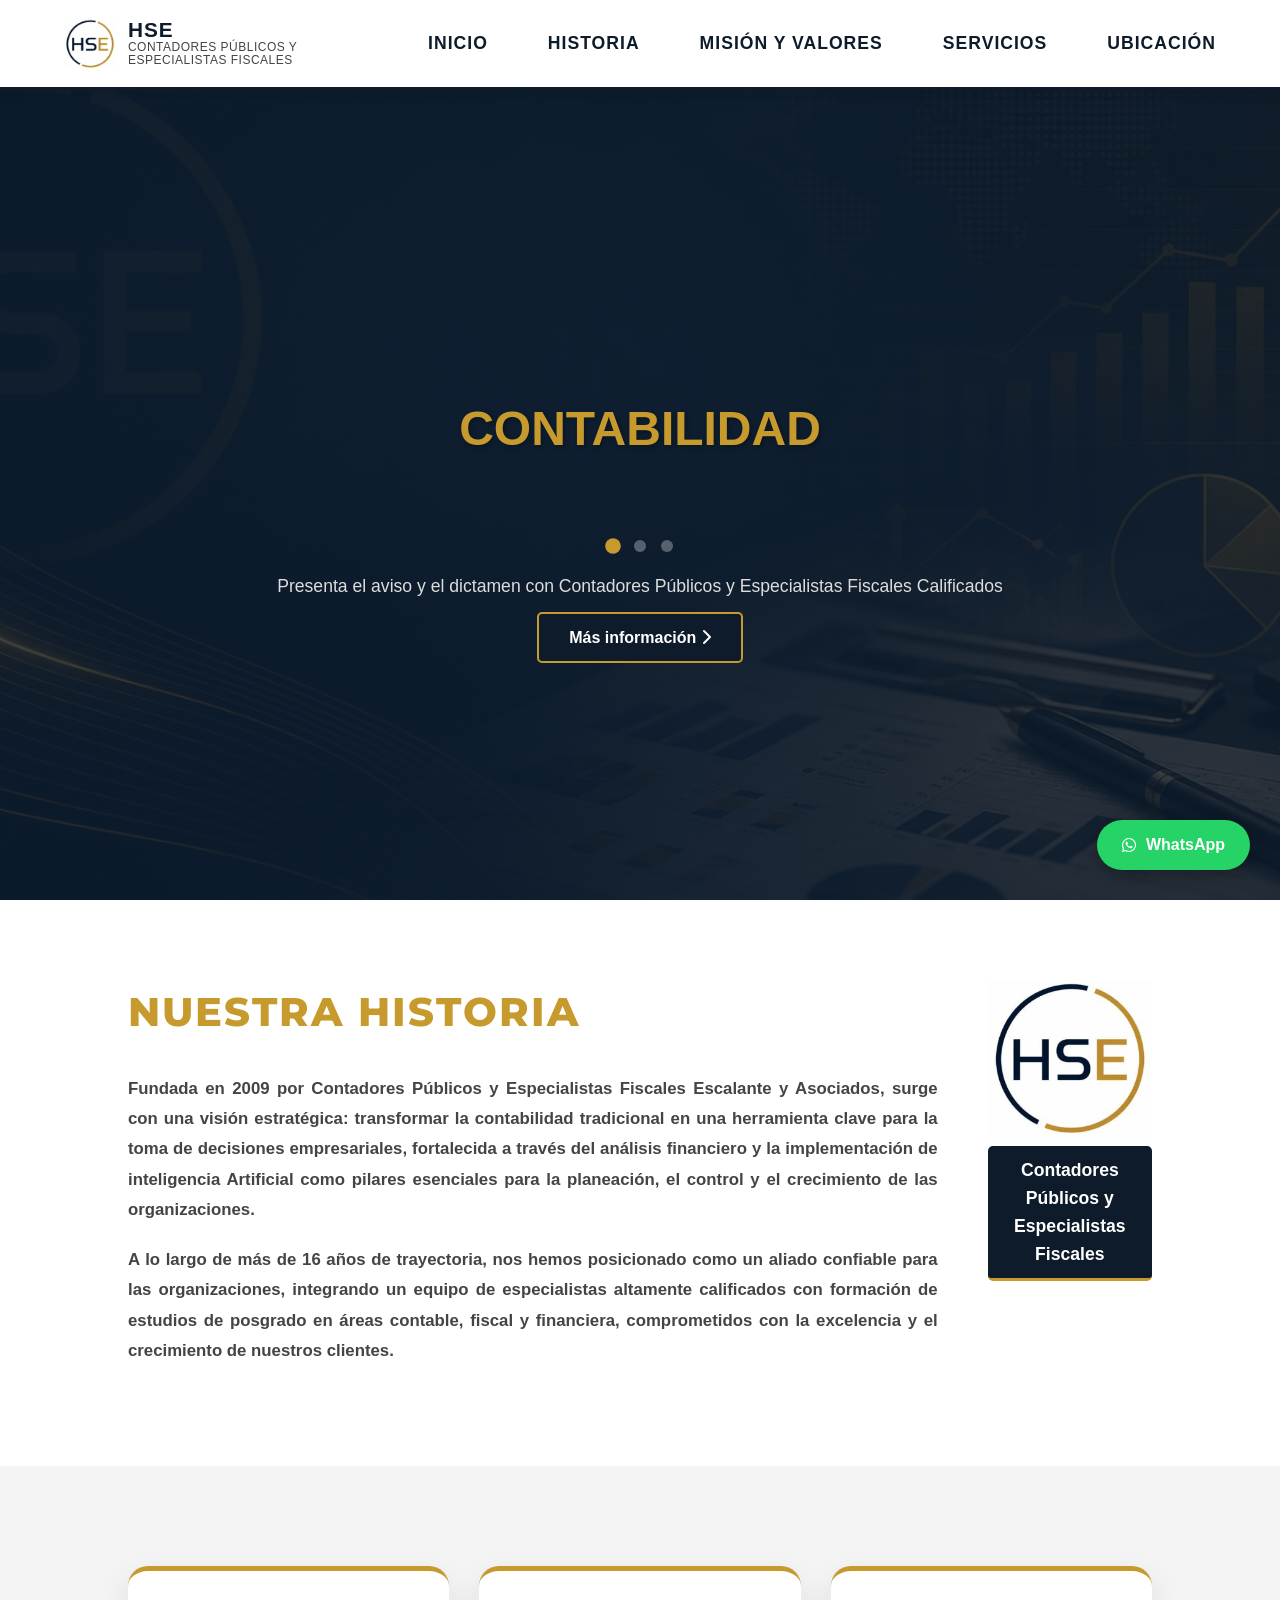
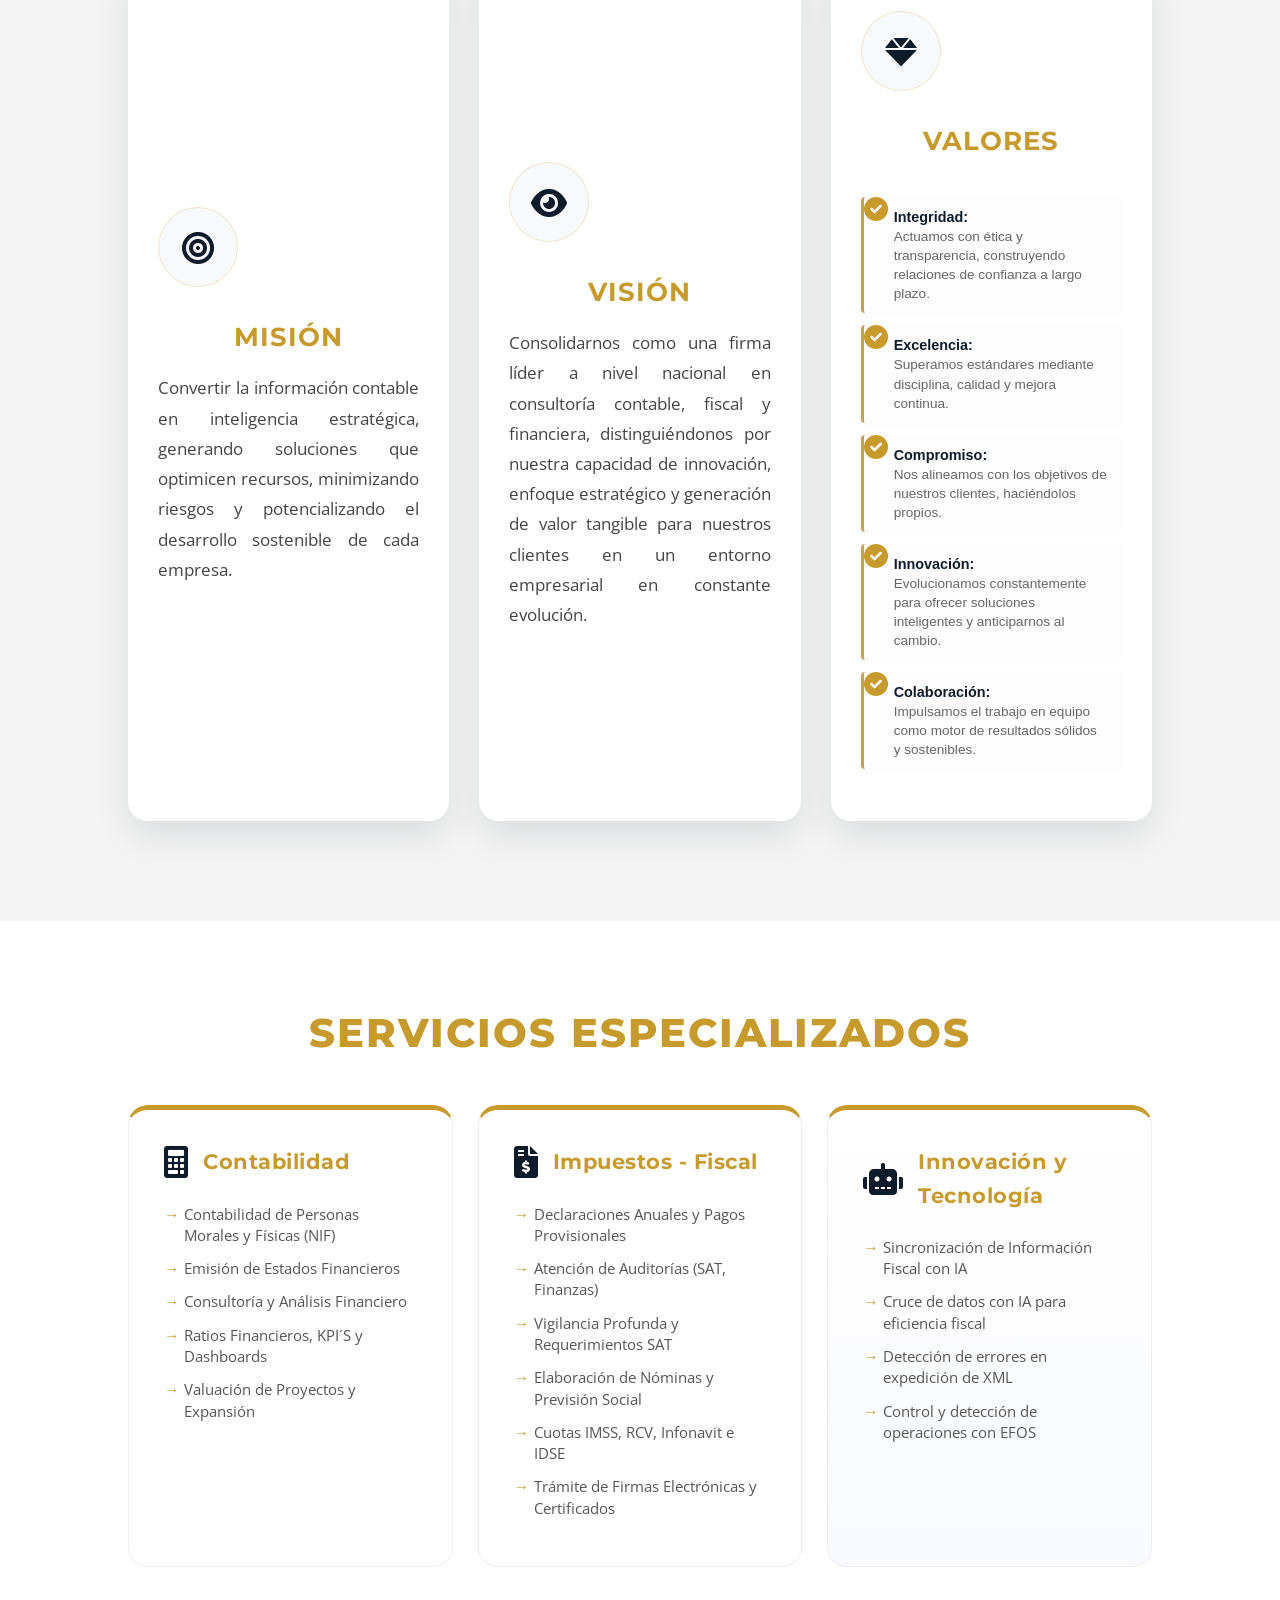
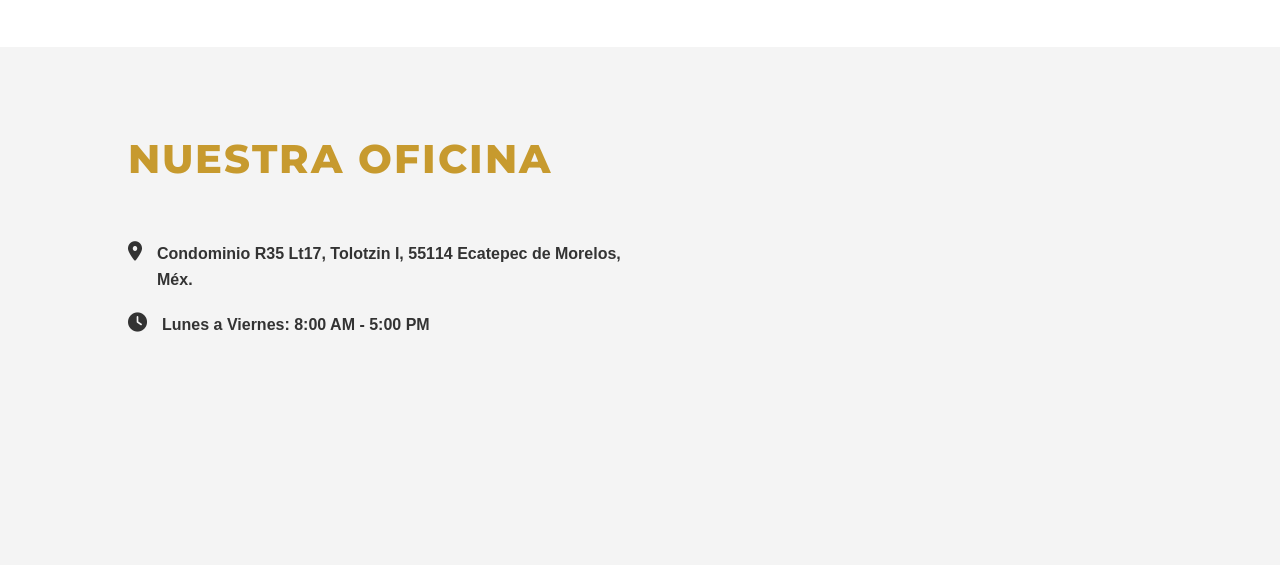
<file: index.html>
<!DOCTYPE html>
<html lang="es">
<head>
    <meta charset="UTF-8">
    <meta name="viewport" content="width=device-width, initial-scale=1.0">
    <title>Despacho Contable | Profesional</title>
    <link rel="stylesheet" href="style.css">
    <link rel="stylesheet" href="https://cdnjs.cloudflare.com/ajax/libs/font-awesome/6.0.0/css/all.min.css">
</head>
<body>

    <nav class="navbar">
        <div class="logo-container">
    <img src="LOGO 2.png" alt="Logo HSE" class="nav-logo">
    <div class="logo-text">
        <span class="main-brand">HSE</span>
        <span class="sub-brand">Contadores Públicos y Especialistas Fiscales</span>
    </div>
</div>
<ul class="nav-links">
    <li><a href="#inicio">Inicio</a></li>
    <li><a href="#historia">Historia</a></li>
    <li><a href="#mision">Misión y Valores</a></li> <li><a href="#servicios">Servicios</a></li>
    <li><a href="#ubicacion">Ubicación</a></li>
</ul>
    </nav>

    <header id="inicio" class="hero">
        <div class="hero-content">
            <div class="rotator-container">
                <h1 class="rotate-text active">CONTABILIDAD</h1>
                <h1 class="rotate-text">IMPUESTOS - FISCAL</h1>
                <h1 class="rotate-text">INNOVACIÓN Y TECNOLOGÍA</h1>
            </div>
            
            <div class="slider-bullets">
                <span class="bullet active" onclick="currentSlide(0)"></span>
                <span class="bullet" onclick="currentSlide(1)"></span>
                <span class="bullet" onclick="currentSlide(2)"></span>
            </div>

            <p class="sub-text">Presenta el aviso y el dictamen con Contadores Públicos y Especialistas Fiscales Calificados</p>
            <a href="javascript:void(0)" id="openModal" class="btn-red">Más información <i class="fas fa-chevron-right"></i></a>
        </div>
    </header>

    <section id="historia" class="section">
        <div class="container container-history">
            <div class="history-text">
                <h2>Nuestra Historia</h2>
                <p><strong>Fundada en 2009 por Contadores Públicos y Especialistas Fiscales Escalante y Asociados, surge con una visión estratégica: transformar la contabilidad tradicional en una herramienta clave para la toma de decisiones empresariales, fortalecida a través del análisis financiero y la implementación de inteligencia Artificial como pilares esenciales para la planeación, el control y el crecimiento de las organizaciones.</p>
                <p>A lo largo de más de 16 años de trayectoria, nos hemos posicionado como un aliado confiable para las organizaciones, integrando un equipo de especialistas altamente calificados con formación de estudios de posgrado en áreas contable, fiscal y financiera, comprometidos con la excelencia y el crecimiento de nuestros clientes.</p>
            </div>
           <div class="history-ceo">
    <img src="LOGO 2.png" alt="Logo HSE" class="ceo-photo">
    <div class="ceo-label">
        <strong>Contadores Públicos y Especialistas Fiscales</strong>
    </div>
</div>
        </div>
    </section>
<section id="mision" class="section bg-light">
    <div class="container">
        <div class="values-grid">
            <div class="value-item">
                <i class="fas fa-bullseye"></i>
                <h3>Misión</h3>
                <p>Convertir la información contable en inteligencia estratégica, generando soluciones que optimicen recursos, minimizando riesgos y potencializando el desarrollo sostenible de cada empresa.</p>
            </div>
            <div class="value-item">
                <i class="fas fa-eye"></i>
                <h3>Visión</h3>
                <p>Consolidarnos como una firma líder a nivel nacional en consultoría contable, fiscal y financiera, distinguiéndonos por nuestra capacidad de innovación, enfoque estratégico y generación de valor tangible para nuestros clientes en un entorno empresarial en constante evolución.</p>
            </div>
          <div class="value-item">
    <i class="fas fa-gem"></i>
    <h3>Valores</h3>
    
    <div class="values-list">
        <div class="val-bullet">
            <strong>Integridad:</strong><span>Actuamos con ética y transparencia, construyendo relaciones de confianza a largo plazo. </span>
        </div>
        <div class="val-bullet">
            <strong>Excelencia:</strong><span>Superamos estándares mediante disciplina, calidad y mejora continua. </span>
        </div>
        <div class="val-bullet">
            <strong>Compromiso:</strong><span>Nos alineamos con los objetivos de nuestros clientes, haciéndolos propios. </span>
        </div>
        <div class="val-bullet">
            <strong>Innovación:</strong><span>Evolucionamos constantemente para ofrecer soluciones inteligentes y anticiparnos al cambio. </span>
        </div>
        <div class="val-bullet">
            <strong>Colaboración:</strong><span>Impulsamos el trabajo en equipo como motor de resultados sólidos y sostenibles. </span>
        </div>
    </div>
</div>
        </div>
    </div>
</section>
 <section id="servicios" class="section">
    <div class="container">
        <h2 class="section-title">Servicios Especializados</h2>
        <div class="services-grid-new">
            
            <div class="service-box-premium">
                <div class="service-header">
                    <i class="fas fa-calculator"></i>
                    <h3>Contabilidad</h3>
                </div>
                <ul class="service-list">
                    <li>Contabilidad de Personas Morales y Físicas (NIF)</li>
                    <li>Emisión de Estados Financieros</li>
                    <li>Consultoría y Análisis Financiero</li>
                    <li>Ratios Financieros, KPI´S y Dashboards</li>
                    <li>Valuación de Proyectos y Expansión</li>
                </ul>
            </div>

            <div class="service-box-premium">
                <div class="service-header">
                    <i class="fas fa-file-invoice-dollar"></i>
                    <h3>Impuestos - Fiscal</h3>
                </div>
                <ul class="service-list">
                    <li>Declaraciones Anuales y Pagos Provisionales</li>
                    <li>Atención de Auditorías (SAT, Finanzas)</li>
                    <li>Vigilancia Profunda y Requerimientos SAT</li>
                    <li>Elaboración de Nóminas y Previsión Social</li>
                    <li>Cuotas IMSS, RCV, Infonavit e IDSE</li>
                    <li>Trámite de Firmas Electrónicas y Certificados</li>
                </ul>
            </div>

            <div class="service-box-premium featured-ia">
                <div class="service-header">
                    <i class="fas fa-robot"></i>
                    <h3>Innovación y Tecnología</h3>
                </div>
                <ul class="service-list">
                    <li>Sincronización de Información Fiscal con IA</li>
                    <li>Cruce de datos con IA para eficiencia fiscal</li>
                    <li>Detección de errores en expedición de XML</li>
                    <li>Control y detección de operaciones con EFOS</li>
                </ul>
            </div>

        </div>
    </div>
</section>

       <section id="ubicacion" class="section bg-light">
        <div class="container-split container">
            <div class="info-contact">
                <h2>Nuestra Oficina</h2>
                <div class="contact-item">
                    <i class="fas fa-map-marker-alt"></i>
                    <p>Condominio R35 Lt17, Tolotzin I, 55114 Ecatepec de Morelos, Méx.</p>
                </div>
                <div class="contact-item">
                    <i class="fas fa-clock"></i>
                    <p>Lunes a Viernes: 8:00 AM - 5:00 PM</p>
                </div>
            </div>
<div class="map-box">
    <iframe 
        src="https://www.google.com/maps/embed?pb=!1m18!1m12!1m3!1d3759.5996375979707!2d-99.02349190000001!3d19.558794799999998!2m3!1f0!2f0!3f0!3m2!1i1024!2i768!4f13.1!3m3!1m2!1s0x85d1f1b682b3921b%3A0x691471df3893a56!2sCarnitas%20Michoacanas%20%E2%80%9CLa%20Tarasca%E2%80%9D!5e0!3m2!1ses-419!2smx!4v1775930704554!5m2!1ses-419!2smx" 
        width="100%" 
        height="350" 
        style="border:0; border-radius:15px;" 
        allowfullscreen="" 
        loading="lazy" 
        referrerpolicy="no-referrer-when-downgrade">
    </iframe>
</div>
</div>
        </div>
    </section>

    <a href="https://wa.me/525580059625?text=Hola,%20vengo%20de%20tu%20sitio%20web%20y%20requiero%20información" class="whatsapp-btn" target="_blank">
        <i class="fab fa-whatsapp"></i> <span>WhatsApp</span>
    </a>

    <div id="servicesModal" class="modal">
        <div class="modal-content">
            <span class="close-btn">×</span>
            <h2 id="modalTitle"></h2>
            <hr>
            <p id="modalDescription"></p>
            <div class="modal-footer">
                <a href="https://wa.me/525580059625" class="btn-red" target="_blank">Consultar ahora</a>
            </div>
        </div>
    </div>

    <script src="script.js"></script>
</body>
</html>
</file>
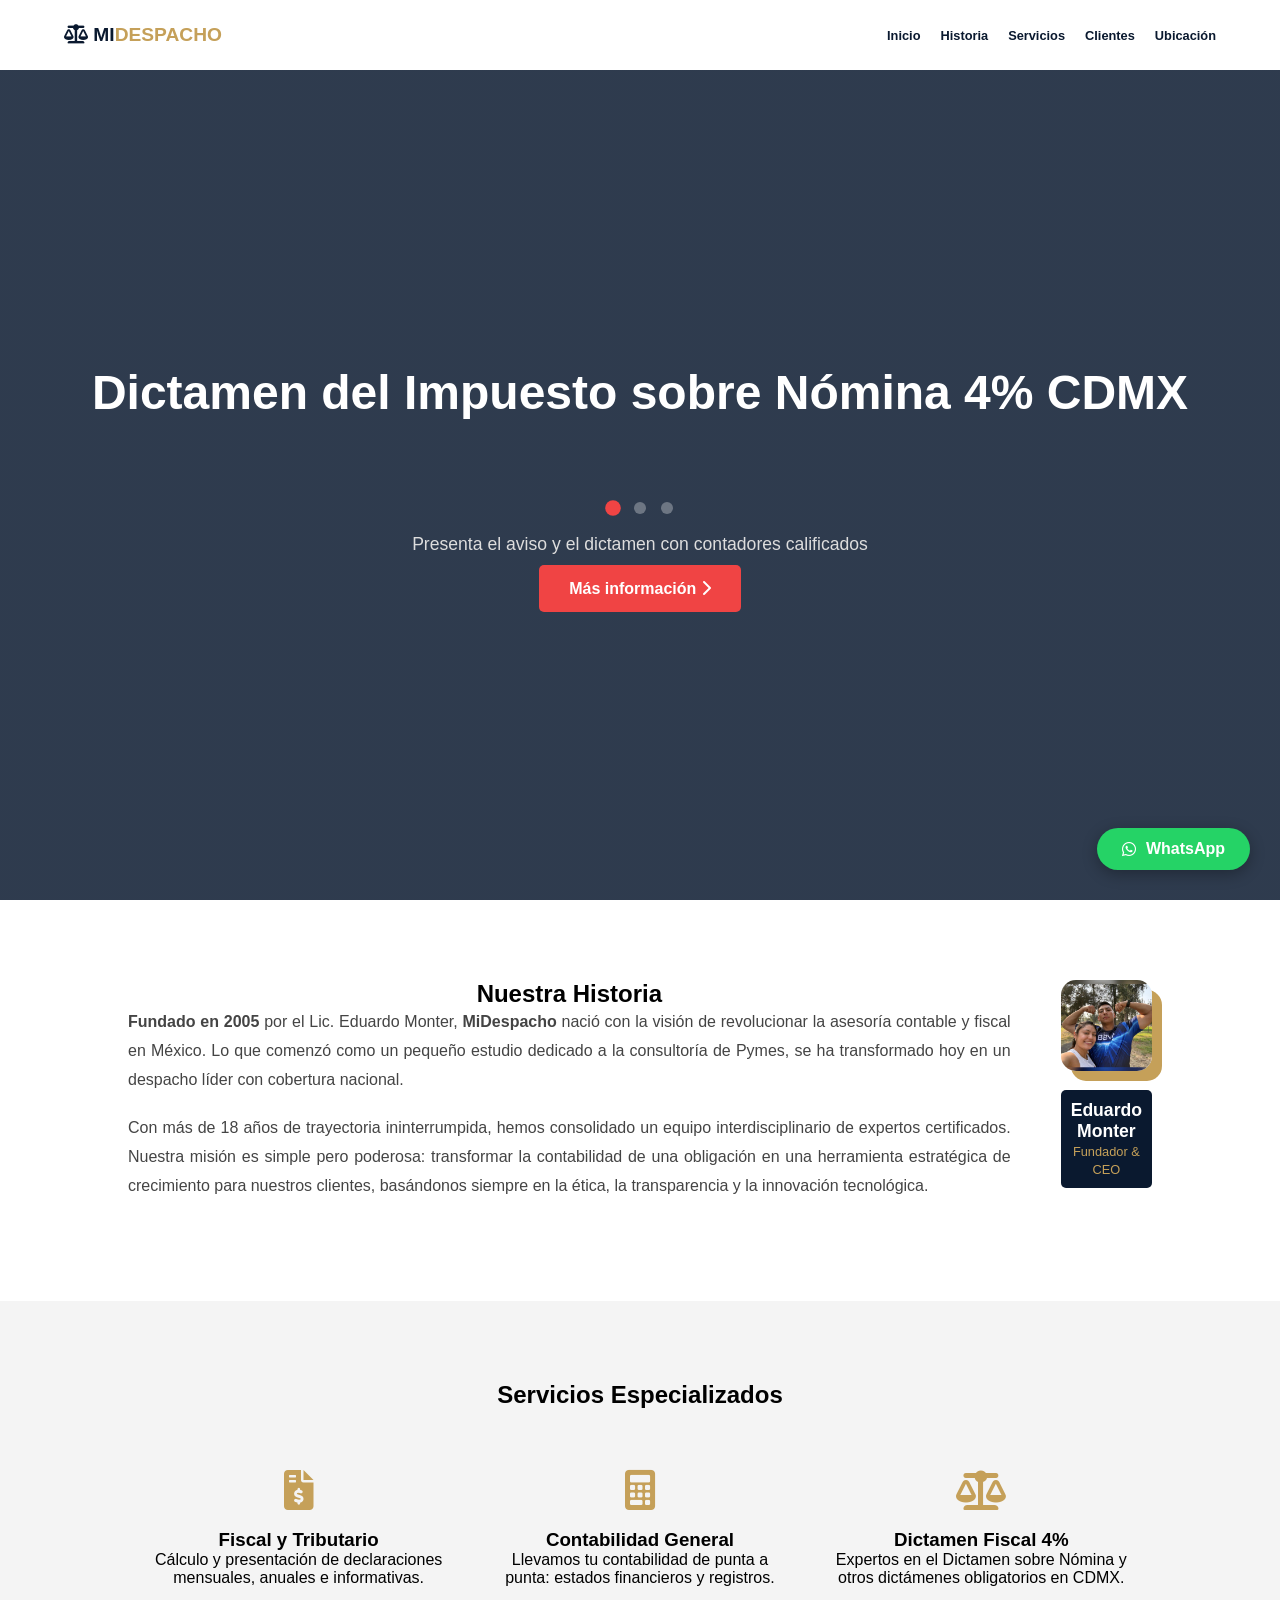
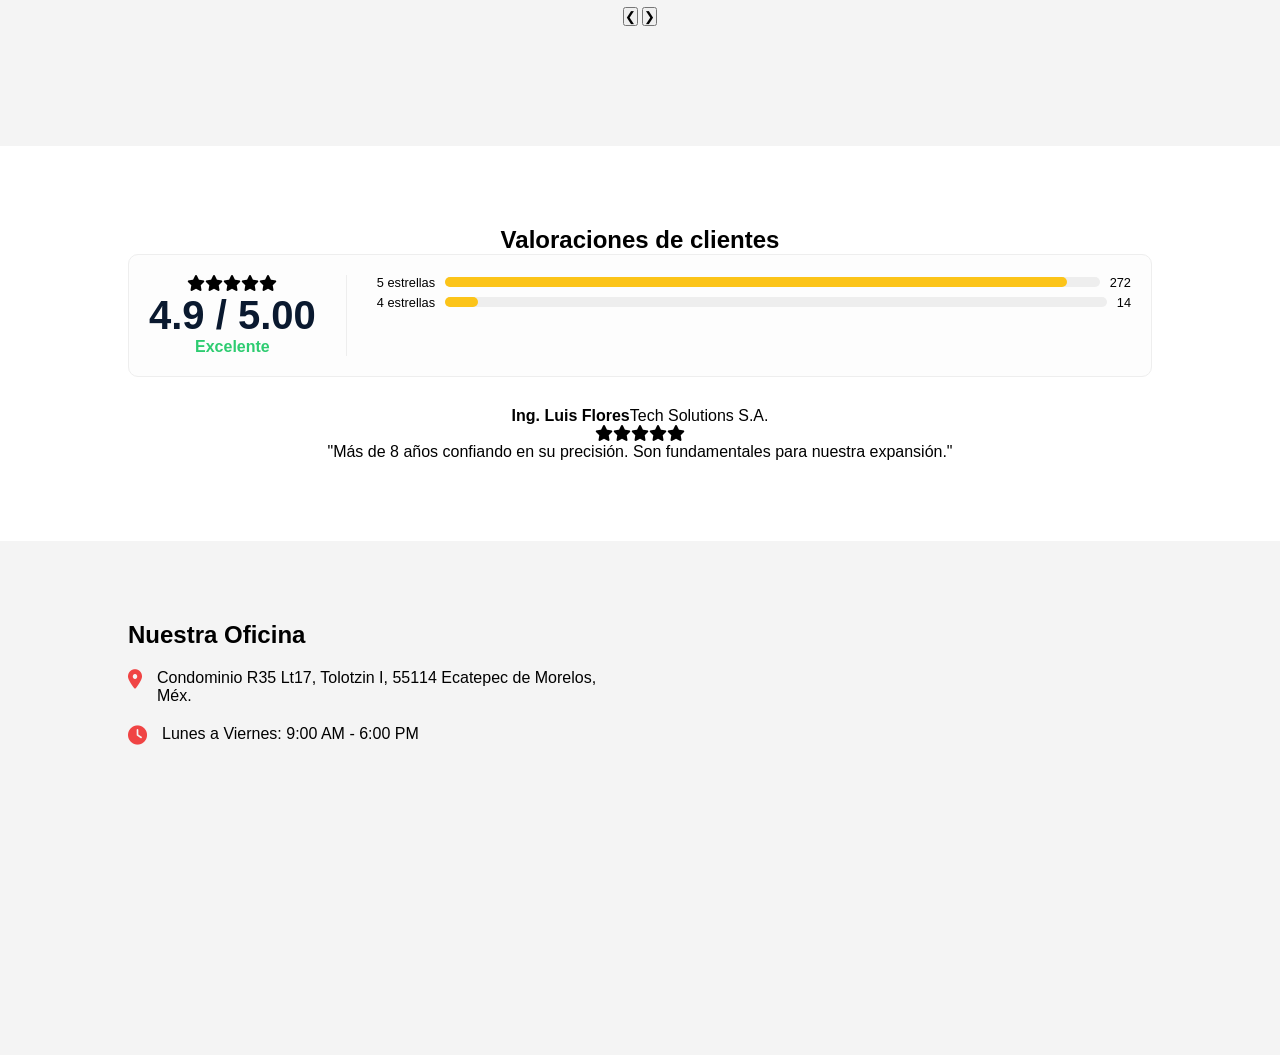
<file: Despacho/index.html>
<!DOCTYPE html>
<html lang="es">
<head>
    <meta charset="UTF-8">
    <meta name="viewport" content="width=device-width, initial-scale=1.0">
    <title>Despacho Contable | Profesional</title>
    <link rel="stylesheet" href="style.css">
    <link rel="stylesheet" href="https://cdnjs.cloudflare.com/ajax/libs/font-awesome/6.0.0/css/all.min.css">
</head>
<body>

    <nav class="navbar">
        <div class="logo">
            <i class="fas fa-balance-scale"></i> MI<span>DESPACHO</span>
        </div>
        <ul class="nav-links">
            <li><a href="#inicio">Inicio</a></li>
            <li><a href="#historia">Historia</a></li>
            <li><a href="#servicios">Servicios</a></li>
            <li><a href="#testimonios">Clientes</a></li>
            <li><a href="#ubicacion">Ubicación</a></li>
        </ul>
    </nav>

    <header id="inicio" class="hero">
        <div class="hero-content">
            <div class="rotator-container">
                <h1 class="rotate-text active">Dictamen del Impuesto sobre Nómina 4% CDMX</h1>
                <h1 class="rotate-text">Contabilidad Integral para Empresas</h1>
                <h1 class="rotate-text">Estrategia Fiscal Especializada</h1>
            </div>
            
            <div class="slider-bullets">
                <span class="bullet active" onclick="currentSlide(0)"></span>
                <span class="bullet" onclick="currentSlide(1)"></span>
                <span class="bullet" onclick="currentSlide(2)"></span>
            </div>

            <p class="sub-text">Presenta el aviso y el dictamen con contadores calificados</p>
            <a href="javascript:void(0)" id="openModal" class="btn-red">Más información <i class="fas fa-chevron-right"></i></a>
        </div>
    </header>

    <section id="historia" class="section">
        <div class="container container-history">
            <div class="history-text">
                <h2>Nuestra Historia</h2>
                <p><strong>Fundado en 2005</strong> por el Lic. Eduardo Monter, <strong>MiDespacho</strong> nació con la visión de revolucionar la asesoría contable y fiscal en México. Lo que comenzó como un pequeño estudio dedicado a la consultoría de Pymes, se ha transformado hoy en un despacho líder con cobertura nacional.</p>
                <p>Con más de 18 años de trayectoria ininterrumpida, hemos consolidado un equipo interdisciplinario de expertos certificados. Nuestra misión es simple pero poderosa: transformar la contabilidad de una obligación en una herramienta estratégica de crecimiento para nuestros clientes, basándonos siempre en la ética, la transparencia y la innovación tecnológica.</p>
            </div>
            <div class="history-ceo">
                <img src="CEO.jpg" alt="CEO Eduardo Monter" class="ceo-photo">
                <div class="ceo-label">
                    <strong>Eduardo Monter</strong>
                    <span>Fundador & CEO</span>
                </div>
            </div>
        </div>
    </section>

    <section id="servicios" class="section bg-light">
        <div class="container">
            <h2>Servicios Especializados</h2>
            <div class="services-carousel-wrapper">
                <div class="services-carousel-track">
                    <div class="service-card">
                        <div class="service-icon"><i class="fas fa-file-invoice-dollar"></i></div>
                        <h3>Fiscal y Tributario</h3>
                        <p>Cálculo y presentación de declaraciones mensuales, anuales e informativas.</p>
                    </div>
                    <div class="service-card">
                        <div class="service-icon"><i class="fas fa-calculator"></i></div>
                        <h3>Contabilidad General</h3>
                        <p>Llevamos tu contabilidad de punta a punta: estados financieros y registros.</p>
                    </div>
                    <div class="service-card">
                        <div class="service-icon"><i class="fas fa-balance-scale"></i></div>
                        <h3>Dictamen Fiscal 4%</h3>
                        <p>Expertos en el Dictamen sobre Nómina y otros dictámenes obligatorios en CDMX.</p>
                    </div>
                    <div class="service-card">
                        <div class="service-icon"><i class="fas fa-users-cog"></i></div>
                        <h3>Gestión de Nóminas</h3>
                        <p>Administración de nóminas, cálculo de ISR y cuotas patronales IMSS.</p>
                    </div>
                    <div class="service-card">
                        <div class="service-icon"><i class="fas fa-user-check"></i></div>
                        <h3>Auditoría Interna</h3>
                        <p>Fortalecimiento de controles internos para prevenir riesgos normativos.</p>
                    </div>
                    <div class="service-card">
                        <div class="service-icon"><i class="fas fa-chart-line"></i></div>
                        <h3>Asesoría Estratégica</h3>
                        <p>Consultoría financiera para la toma de decisiones y planes de expansión.</p>
                    </div>
                </div>
                <button class="carousel-btn prev" onclick="moveCarousel(-1)">❮</button>
                <button class="carousel-btn next" onclick="moveCarousel(1)">❯</button>
            </div>
        </div>
    </section>

    <section id="testimonios" class="section">
        <div class="container">
            <h2>Valoraciones de clientes</h2>
            <div class="rating-summary-card">
                <div class="summary-left">
                    <div class="main-stars"><i class="fas fa-star"></i><i class="fas fa-star"></i><i class="fas fa-star"></i><i class="fas fa-star"></i><i class="fas fa-star"></i></div>
                    <p class="score">4.9 / 5.00</p>
                    <p class="excellent">Excelente</p>
                </div>
                <div class="summary-right">
                    <div class="bar-row"><span class="stars-label">5 estrellas</span> <div class="bar-container"><div class="bar-fill" style="width: 95%;"></div></div> <span class="count">272</span></div>
                    <div class="bar-row"><span class="stars-label">4 estrellas</span> <div class="bar-container"><div class="bar-fill" style="width: 5%;"></div></div> <span class="count">14</span></div>
                </div>
            </div>

            <div class="testimonials-list">
                <div class="testimonial-formal-card">
                    <div class="card-header">
                        <div class="card-info"><strong>Ing. Luis Flores</strong><span>Tech Solutions S.A.</span></div>
                        <div class="card-stars"><i class="fas fa-star"></i><i class="fas fa-star"></i><i class="fas fa-star"></i><i class="fas fa-star"></i><i class="fas fa-star"></i></div>
                    </div>
                    <p class="card-body">"Más de 8 años confiando en su precisión. Son fundamentales para nuestra expansión."</p>
                </div>
            </div>
        </div>
    </section>

    <section id="ubicacion" class="section bg-light">
        <div class="container-split container">
            <div class="info-contact">
                <h2>Nuestra Oficina</h2>
                <div class="contact-item">
                    <i class="fas fa-map-marker-alt"></i>
                    <p>Condominio R35 Lt17, Tolotzin I, 55114 Ecatepec de Morelos, Méx.</p>
                </div>
                <div class="contact-item">
                    <i class="fas fa-clock"></i>
                    <p>Lunes a Viernes: 9:00 AM - 6:00 PM</p>
                </div>
            </div>
<div class="map-box">
    <iframe 
        src="https://www.google.com/maps/embed?pb=!1m18!1m12!1m3!1d3759.5996375979707!2d-99.02349190000001!3d19.558794799999998!2m3!1f0!2f0!3f0!3m2!1i1024!2i768!4f13.1!3m3!1m2!1s0x85d1f1b682b3921b%3A0x691471df3893a56!2sCarnitas%20Michoacanas%20%E2%80%9CLa%20Tarasca%E2%80%9D!5e0!3m2!1ses-419!2smx!4v1775930704554!5m2!1ses-419!2smx" 
        width="100%" 
        height="350" 
        style="border:0; border-radius:15px;" 
        allowfullscreen="" 
        loading="lazy" 
        referrerpolicy="no-referrer-when-downgrade">
    </iframe>
</div>
</div>
        </div>
    </section>

    <a href="https://wa.me/525580059625?text=Hola,%20vengo%20de%20tu%20sitio%20web%20y%20requiero%20información" class="whatsapp-btn" target="_blank">
        <i class="fab fa-whatsapp"></i> <span>WhatsApp</span>
    </a>

    <div id="servicesModal" class="modal">
        <div class="modal-content">
            <span class="close-btn">×</span>
            <h2 id="modalTitle"></h2>
            <hr>
            <p id="modalDescription"></p>
            <div class="modal-footer">
                <a href="https://wa.me/525580059625" class="btn-red" target="_blank">Consultar ahora</a>
            </div>
        </div>
    </div>

    <script src="script.js"></script>
</body>
</html>
</file>
<file: style.css>
@import url('https://fonts.googleapis.com/css2?family=Montserrat:wght@400;700;800&family=Open+Sans:wght@400;600&display=swap');
:root {
    /* El azul noche que me pasaste */
    --navy: #0D1B2A; 
    /* El dorado que me pasaste */
    --gold: #c79a2e; 
    /* Color de acento para contrastar (blanco roto) */
    --white-text: #f0f0f0;
}

* { margin:0; padding:0; box-sizing: border-box; font-family: 'Segoe UI', sans-serif; }
html { scroll-behavior: smooth; }

/* NAVBAR */
/* --- REEMPLAZA SOLO LA SECCIÓN DE NAVBAR EN TU CSS --- */

.navbar {
    position: fixed;
    top: 0;
    width: 100%;
    height: 90px; /* Altura fija para que no varíe */
    background: white;
    display: flex;
    justify-content: space-between; /* Logo a la izquierda, menú a la derecha */
    align-items: center;
    padding: 0 5%;
    z-index: 1000;
    box-shadow: 0 2px 10px rgba(0,0,0,0.1);
}

.logo-container {
    display: flex;
    align-items: center;
    gap: 15px;
}

.nav-logo {
    height: 60px; /* Ajusta el tamaño de tu logo */
    width: auto;
}

.logo-text {
    display: flex;
    flex-direction: column;
    justify-content: center;
}

.main-brand {
    font-weight: 800;
    font-size: 1.5rem;
    color: #0a192f; /* Tu color Navy */
    line-height: 1;
}

.sub-brand {
    font-size: 0.75rem;
    color: #666;
    text-transform: uppercase;
    letter-spacing: 0.5px;
}

.nav-links {
    display: flex;
    list-style: none;
    margin: 0;
    padding: 0;
    align-items: center;
}

.nav-links li {
    margin-left: 25px;
}

.nav-links li a {
    text-decoration: none;
    color: #0a192f;
    font-weight: 700;
    font-size: 0.9rem;
    text-transform: uppercase;
    transition: 0.3s;
    white-space: nowrap; /* Evita que el texto se parta en dos líneas */
}

.nav-links li a:hover {
    color: #c5a059; /* Tu color Dorado */
}

/* Ajuste para que el Hero no se pegue al techo */
.hero {
    /* 1. Dimensiones y Alineación */
    height: 100vh;
    display: flex;
    flex-direction: column;
    align-items: center;
    justify-content: center;
    text-align: center;
    color: white;
    
    /* 2. Espacio para la Navbar (de tu segundo bloque) */
    padding-top: 90px; 
    margin-top: 0;

    /* 3. TU NUEVA IMAGEN (Reemplaza el fondo azul de tus bloques 1 y 3) */
    background: linear-gradient(rgba(13, 27, 42, 0.8), rgba(13, 27, 42, 0.8)), 
                url('fondo\ despacho.jpeg') center/cover no-repeat !important;
    
    /* 4. Efecto de profundidad */
    background-attachment: fixed;
}
/* NUEVA ESTRUCTURA DEL LOGO */
.logo-container {
    display: flex;
    align-items: center;
    gap: 12px;
}

.nav-logo {
    height: 50px; /* Ajusta según el tamaño de tu imagen logo2 */
    width: auto;
}

.logo-text {
    display: flex;
    flex-direction: column;
    line-height: 1.1;
}

.main-brand {
    font-weight: 800;
    font-size: 1.3rem;
    color: var(--navy);
    letter-spacing: 1px;
}

.sub-brand {
    font-weight: 500; /* Subimos un poco el grosor (estaba en 400) */
    color: #444;      /* Un gris un poco más oscuro para mejor lectura */
    text-transform: uppercase;
    letter-spacing: 0.5px; /* Un poco de espacio entre letras para elegancia */
}
.nav-links li a {
    text-decoration: none;
    color: var(--navy);
    margin-left: 35px; /* Más espacio entre opciones */
    font-weight: 700;  /* Más presencia */
    font-size: 1.1rem; /* Tamaño más legible y grande */
    text-transform: uppercase;
    letter-spacing: 1px;
    transition: all 0.3s ease;
    padding-bottom: 5px;
    border-bottom: 2px solid transparent; /* Línea invisible por ahora */
}

/* El efecto "Cool": subrayado suave al pasar el mouse */
.nav-links li a:hover {
    color: var(--gold);
    border-bottom: 2px solid var(--gold);
}
/* HERO - PORTADA */


.rotator-container { 
    position: relative; 
    min-height: 180px; /* Espacio para que el texto no choque */
    width: 100%; 
    display: flex;
    justify-content: center;
    align-items: center;
}

.rotate-text { 
    position: absolute; 
    opacity: 0; 
    transition: opacity 1s ease-in-out;
    font-size: 3rem; 
    width: 100%;
    text-align: center;
    pointer-events: none;
    color: white; /* Forzamos blanco para eliminar lo morado */
}

.rotate-text.active { 
    opacity: 1; 
    position: relative; 
    pointer-events: auto;
}

/* BOTONES Y BULLETS */
.slider-bullets {
    margin: 20px 0;
    display: flex;
    justify-content: center;
    gap: 15px;
}

.bullet {
    width: 12px; height: 12px;
    background-color: rgba(255, 255, 255, 0.3);
    border-radius: 50%;
    cursor: pointer;
    transition: 0.3s;
}

.bullet.active { background-color: var(--red); transform: scale(1.3); }

.sub-text { margin-bottom: 25px; font-size: 1.1rem; color: #ddd; }

.btn-red { 
    background: var(--red); color: white; padding: 15px 30px; 
    text-decoration: none; border-radius: 5px; font-weight: bold; 
    transition: 0.3s;
}

.btn-red:hover { background: #d03333; }

/* WHATSAPP ANIMADO */
.whatsapp-btn {
    position: fixed; bottom: 30px; right: 30px;
    background: #25d366; color: white; padding: 12px 25px;
    border-radius: 50px; text-decoration: none; z-index: 2000;
    display: flex; align-items: center; gap: 10px; font-weight: bold;
    box-shadow: 0 4px 15px rgba(0,0,0,0.3);
    transition: all 0.4s cubic-bezier(0.175, 0.885, 0.32, 1.275);
}

.whatsapp-btn:hover {
    transform: scale(1.3); /* Crece bastante */
    background: #1ebe57;
    box-shadow: 0 10px 25px rgba(0,0,0,0.4);
}

/* UBICACIÓN */
.section { padding: 80px 10%; text-align: center; }
.bg-light { background: #f4f4f4; }
.container-split { display: grid; grid-template-columns: 1fr 1fr; gap: 30px; text-align: left; }
.info-contact { display: flex; flex-direction: column; gap: 20px; }
.contact-item { display: flex; gap: 15px; }
.contact-item i { color: var(--red); font-size: 1.2rem; }
/* Estilos del Modal */
.modal {
    display: none; 
    position: fixed; 
    z-index: 3000; 
    left: 0; top: 0;
    width: 100%; height: 100%;
    background-color: rgba(0,0,0,0.7); /* Fondo oscuro */
    backdrop-filter: blur(5px); /* Efecto de desenfoque */
}

.modal-content {
    background-color: white;
    margin: 10% auto;
    padding: 30px;
    border-radius: 15px;
    width: 50%;
    max-width: 600px;
    position: relative;
    text-align: left;
    color: var(--navy);
    animation: slideIn 0.4s ease;
}

@keyframes slideIn {
    from { transform: translateY(-50px); opacity: 0; }
    to { transform: translateY(0); opacity: 1; }
}

.close-btn {
    position: absolute;
    right: 20px; top: 15px;
    font-size: 28px;
    cursor: pointer;
    color: #aaa;
}

.modal-footer { margin-top: 25px; text-align: right; }

.history-text p {
    text-align: justify; /* Texto de la historia justificado */
    line-height: 1.8;
    margin-bottom: 20px;
    color: #444;
}

.container-history {
    display: flex;
    align-items: flex-start;
    gap: 50px;
}

.history-ceo {
    flex: 1;
    text-align: center;
    /* Eliminamos cualquier fondo, borde o sombra que cause el efecto 3D */
    background: none !important;
    border: none !important;
    box-shadow: none !important;
}

.ceo-photo {
    /* Ajustamos el tamaño para que se vea profesional */
    width: 100%;
    max-width: 280px; 
    height: auto;
    /* Nos aseguramos de que la imagen no tenga filtros */
    filter: none !important;
}

.ceo-label {
    background: var(--navy);
    color: white;
    padding: 10px;
    border-radius: 5px;
    display: inline-block;
}

.ceo-label strong { display: block; font-size: 1.1rem; }
.ceo-label span { font-size: 0.8rem; color: var(--gold); }

/* --- CARRUSEL DE SERVICIOS --- */
.services-carousel-wrapper {
    position: relative;
    overflow: hidden;
    margin: 40px 0;
}

.services-carousel-track {
    display: flex;
    transition: transform 0.5s ease;
}

.service-card {
    min-width: 33.33%; /* 3 tarjetas por vista */
    padding: 20px;
    box-sizing: border-box;
}

.service-icon { font-size: 2.5rem; color: var(--gold); margin-bottom: 15px; }

/* --- TESTIMONIOS ESTILO TRUSTED --- */
.rating-summary-card {
    background: #fdfdfd;
    border: 1px solid #eee;
    padding: 20px;
    display: flex;
    gap: 30px;
    margin-bottom: 30px;
    border-radius: 10px;
}
.summary-left { text-align: center; border-right: 1px solid #eee; padding-right: 30px; }
.score { font-size: 2.5rem; font-weight: bold; color: var(--navy); }
.excellent { color: #2ecc71; font-weight: bold; }
.summary-right { flex: 1; }
.bar-container { background: #eee; height: 10px; border-radius: 5px; flex: 1; margin: 0 10px; }
.bar-fill { background: #fcc419; height: 100%; border-radius: 5px; }
.bar-row { display: flex; align-items: center; margin-bottom: 5px; font-size: 0.8rem; }
/* DISEÑO DE MISIÓN, VISIÓN Y VALORES */
/* EL CONTENEDOR DE LAS 3 TARJETAS */
.values-grid {
    display: flex;
    justify-content: center;
    gap: 30px;
    padding: 20px 0;
    align-items: stretch; /* Obliga a que todas midan lo mismo de alto */
}

/* LA TARJETA BLANCA (Lo que se perdió en tu imagen) */
.value-item {
    background-color: #ffffff !important;
    flex: 1;
    padding: 40px 30px;
    border-radius: 15px;
    box-shadow: 0 10px 30px rgba(0,0,0,0.1);
    border-top: 5px solid #c5a059;
    text-align: center;
    display: flex;
    flex-direction: column;
    
    /* ESTA LÍNEA ES LA MAGIA */
    justify-content: center; 
}

/* ICONOS Y TÍTULOS */
.value-item i {
    font-size: 2.5rem;
    color: #0a192f;
    margin-bottom: 20px;
}

.value-item h3 {
    color: #0a192f;
    margin-bottom: 20px;
    font-size: 1.4rem;
}

/* TEXTO DE MISIÓN Y VISIÓN */
.value-item p {
    color: #444;
    line-height: 1.6;
    margin: 0;
}

/* LA LISTA DE VALORES (Dentro de la tarjeta blanca) */
.values-list {
    text-align: left;
    margin-top: 10px;
}

.val-bullet {
    background: #fdfdfd; /* Un gris casi blanco para diferenciar */
    border-left: 3px solid #c5a059;
    padding: 10px 15px;
    margin-bottom: 10px;
    border-radius: 4px;
    box-shadow: 0 2px 5px rgba(0,0,0,0.02);
}

.val-bullet strong {
    color: #0a192f;
    display: block;
    font-size: 0.9rem;
}

.val-bullet span {
    font-size: 0.85rem;
    color: #666;
}

/* Ajuste para celulares: se ponen una debajo de otra */
@media (max-width: 768px) {
    .values-grid {
        grid-template-columns: 1fr;
    }
}
/* Estilo para la lista de valores dentro de la tarjeta */
.values-list {
    text-align: left; /* Alineamos a la izquierda para que sea fácil de leer */
    margin-top: 15px;
}

.val-bullet {
    font-size: 0.85rem;
    color: #555;
    margin-bottom: 12px;
    padding-left: 20px;
    position: relative;
    line-height: 1.4;
}

/* El "punto" dorado personalizado */
.val-bullet::before {
    content: "•";
    color: var(--gold);
    font-weight: bold;
    font-size: 1.5rem;
    position: absolute;
    left: 0;
    top: -4px;
}

.val-bullet strong {
    color: var(--navy);
    display: block; /* El título del valor arriba, la descripción abajo */
    font-size: 0.9rem;
}
/* DISEÑO DE SERVICIOS PREMIUM */
.services-grid-new {
    display: grid;
    grid-template-columns: repeat(3, 1fr);
    gap: 25px;
    margin-top: 40px;
}

.service-box-premium {
    background: #ffffff;
    border: 1px solid #eee;
    padding: 35px;
    border-radius: 20px;
    transition: all 0.4s ease;
    text-align: left;
    position: relative;
    overflow: hidden;
}

/* Efecto al pasar el mouse: se ilumina el borde dorado */
.service-box-premium:hover {
    transform: translateY(-10px);
    box-shadow: 0 15px 35px rgba(10, 25, 47, 0.1);
    border-color: var(--gold);
}

.service-header {
    display: flex;
    align-items: center;
    gap: 15px;
    margin-bottom: 25px;
}

.service-header i {
    font-size: 2rem;
    color: var(--navy);
}

.service-header h3 {
    font-size: 1.3rem;
    color: var(--navy);
    margin: 0;
}

.service-list {
    list-style: none;
    padding: 0;
}

.service-list li {
    font-size: 0.9rem;
    color: #555;
    margin-bottom: 12px;
    padding-left: 20px;
    position: relative;
    line-height: 1.4;
}

/* Bullets dorados elegantes */
.service-list li::before {
    content: "→";
    position: absolute;
    left: 0;
    color: var(--gold);
    font-weight: bold;
}

/* Resaltado especial para la tarjeta de IA */
.featured-ia {

    background: linear-gradient(to bottom, #ffffff, #f9faff);
}

.featured-ia .service-header i {
    color: #0a192f; 
}

/* Adaptación a celulares */
@media (max-width: 992px) {
    .services-grid-new { grid-template-columns: 1fr; }
}
/* Estilos para la lista dentro del Modal */
#modalDescription ul {
    text-align: left; /* Alinea el texto a la izquierda */
    padding-left: 20px;
    margin-top: 15px;
    list-style-type: disc; /* Asegura que se vean los puntos redondos */
}

#modalDescription li {
    margin-bottom: 10px; /* Separa un poco cada punto */
    font-size: 0.95rem;
    color: #333;
    line-height: 1.4;
}
/* Color de la Navbar y enlaces */
.navbar {
    background: white; /* La mantenemos blanca para que el logo luzca */
    border-bottom: 3px solid var(--navy);
}

.nav-links li a {
    color: var(--navy) !important;
}

.nav-links li a:hover {
    color: var(--gold) !important;
}

/* El fondo principal del Hero (Inicio) */


/* El texto dorado en el Hero */
.rotate-text {
    color: white; /* El texto principal blanco */
}

/* Si quieres que alguna palabra resalte en dorado */
.rotate-text span {
    color: var(--gold);
}

/* Los Bullets del slider */
.bullet.active {
    background: var(--gold) !important;
}

/* Las tarjetas de Servicios y Valores */
.value-item, .service-box-premium {
    border-top: 5px solid var(--gold) !important;
}

/* Iconos de los servicios */
.service-header i, .value-item i {
    color: var(--navy) !important;
}

/* Botón de "Más información" */
.btn-red {
    background: var(--navy) !important; /* Cambiamos el rojo por el azul noche */
    color: white !important;
    border: 1px solid var(--gold); /* Un toque dorado en el borde */
}

.btn-red:hover {
    background: var(--gold) !important;
    color: var(--navy) !important;
}
.modal-content {
    border-left: 8px solid var(--gold); /* Detalle elegante al lateral */
}

#modalTitle {
    color: var(--navy);
}

#modalDescription li::marker {
    color: var(--gold); /* Los puntos de la lista en dorado */
}
.value-item i {
    background: #f8f9fa; /* Un gris muy suave de fondo */
    color: #c79a2e;      /* Tu nuevo dorado */
    width: 80px;
    height: 80px;
    line-height: 80px;
    border-radius: 50%;
    font-size: 2rem;
    margin-bottom: 20px;
    display: inline-block;
    transition: 0.3s;
    border: 1px solid #c79a2e33; /* Borde dorado con transparencia */
}

.value-item:hover i {
    background: #c79a2e;
    color: #0D1B2A; /* Invierte colores al pasar el mouse */
    transform: rotateY(360deg);
}
.value-item {
    background: white;
    padding: 40px 30px;
    border-radius: 20px;
    border-top: 6px solid #c79a2e; /* Tu dorado */
    box-shadow: 0 15px 35px rgba(13, 27, 42, 0.1); /* Sombra basada en tu azul */
    transition: all 0.4s ease;
}

.value-item:hover {
    transform: translateY(-10px);
    box-shadow: 0 20px 40px rgba(13, 27, 42, 0.2);
}
.value-item h3 {
    color: #0D1B2A; /* Tu azul noche */
    font-size: 1.6rem;
    margin-bottom: 15px;
    text-transform: uppercase;
    letter-spacing: 1px;
}

.value-item p {
    color: #444;
    line-height: 1.8;
    font-size: 1rem;
}
.values-list {
    text-align: left;
    margin-top: 20px;
}

.val-bullet {
    position: relative;
    padding-left: 30px;
    margin-bottom: 12px;
    font-weight: 500;
}

.val-bullet::before {
    content: '\f058'; /* Icono de check de FontAwesome */
    font-family: 'Font Awesome 6 Free';
    font-weight: 900;
    position: absolute;
    left: 0;
    color: #c79a2e;
}
h2, .section-title {
    color: #c79a2e !important;
    text-transform: uppercase;
    letter-spacing: 2px;
    font-weight: 800;
}
.service-header h3, .value-item h3 {
    color: #c79a2e !important;
    font-weight: 700;
}
.rotate-text {
    color: #c79a2e !important;
    text-shadow: 2px 2px 4px rgba(0,0,0,0.3); /* Sombra para que resalte más */
}
.btn-red {
    background-color: #0D1B2A !important;
    color: white !important;
    border: 2px solid #c79a2e !important;
    transition: 0.3s;
}

.btn-red:hover {
    background-color: #c79a2e !important;
    color: #0D1B2A !important;
}
/* Estilo General */
body {
    font-family: 'Open Sans', sans-serif;
    color: #333;
    line-height: 1.6;
}

/* Títulos Principales (Nuestra Historia, Servicios, etc.) */
h2, .section-title {
    font-family: 'Montserrat', sans-serif;
    font-weight: 800; /* Extra negrita para autoridad */
    font-size: 2.5rem;
    color: #c79a2e;
    text-transform: uppercase;
    letter-spacing: 2px;
    margin-bottom: 30px;
}

/* Títulos de las Tarjetas (Contabilidad, Misión, etc.) */
h3, .card-title {
    font-family: 'Montserrat', sans-serif;
    font-weight: 700;
    font-size: 1.4rem;
    color: #0D1B2A;
    margin-bottom: 15px;
}

/* Textos de párrafos (Historia, Misión, Visión) */
.history-text, .value-item p {
    font-family: 'Open Sans', sans-serif;
    font-weight: 400;
    font-size: 1.05rem;
    text-align: justify; /* Esto hace que los bloques de texto se vean más limpios */
    color: #444;
}

/* Los Bullets de los servicios */
.service-list li {
    font-family: 'Open Sans', sans-serif;
    font-weight: 400;
    font-size: 0.95rem;
}

h3 {
    letter-spacing: 0.5px;
    margin-top: 10px;
}
.ceo-label {
    background-color: #0D1B2A; /* Tu azul noche */
    color: white;
    font-family: 'Montserrat', sans-serif;
    font-size: 0.85rem;
    padding: 10px;
    border-radius: 5px;
    border-bottom: 3px solid #c79a2e; /* El toque dorado abajo */
}
</file>
<file: Despacho/style.css>
:root {
    --navy: #0a192f;
    --gold: #c5a059;
    --red: #f04444;
}

* { margin:0; padding:0; box-sizing: border-box; font-family: 'Segoe UI', sans-serif; }
html { scroll-behavior: smooth; }

/* NAVBAR */
.navbar {
    position: fixed; top: 0; width: 100%; height: 70px;
    background: white; display: flex; justify-content: space-between;
    align-items: center; padding: 0 5%; z-index: 1000;
}
.logo { font-weight: bold; color: var(--navy); font-size: 1.2rem; }
.logo span { color: var(--gold); }
.nav-links { display: flex; list-style: none; }
.nav-links li a { text-decoration: none; color: var(--navy); margin-left: 20px; font-weight: 600; font-size: 0.8rem; }

/* HERO - PORTADA */
.hero {
    height: 100vh; 
    background: linear-gradient(rgba(10,25,47,0.85), rgba(10,25,47,0.85)), url('https://images.unsplash.com/photo-1454165833767-027508492008?q=80') center/cover;
    display: flex; align-items: center; justify-content: center; text-align: center; color: white;
}

.rotator-container { 
    position: relative; 
    min-height: 180px; /* Espacio para que el texto no choque */
    width: 100%; 
    display: flex;
    justify-content: center;
    align-items: center;
}

.rotate-text { 
    position: absolute; 
    opacity: 0; 
    transition: opacity 1s ease-in-out;
    font-size: 3rem; 
    width: 100%;
    text-align: center;
    pointer-events: none;
    color: white; /* Forzamos blanco para eliminar lo morado */
}

.rotate-text.active { 
    opacity: 1; 
    position: relative; 
    pointer-events: auto;
}

/* BOTONES Y BULLETS */
.slider-bullets {
    margin: 20px 0;
    display: flex;
    justify-content: center;
    gap: 15px;
}

.bullet {
    width: 12px; height: 12px;
    background-color: rgba(255, 255, 255, 0.3);
    border-radius: 50%;
    cursor: pointer;
    transition: 0.3s;
}

.bullet.active { background-color: var(--red); transform: scale(1.3); }

.sub-text { margin-bottom: 25px; font-size: 1.1rem; color: #ddd; }

.btn-red { 
    background: var(--red); color: white; padding: 15px 30px; 
    text-decoration: none; border-radius: 5px; font-weight: bold; 
    transition: 0.3s;
}

.btn-red:hover { background: #d03333; }

/* WHATSAPP ANIMADO */
.whatsapp-btn {
    position: fixed; bottom: 30px; right: 30px;
    background: #25d366; color: white; padding: 12px 25px;
    border-radius: 50px; text-decoration: none; z-index: 2000;
    display: flex; align-items: center; gap: 10px; font-weight: bold;
    box-shadow: 0 4px 15px rgba(0,0,0,0.3);
    transition: all 0.4s cubic-bezier(0.175, 0.885, 0.32, 1.275);
}

.whatsapp-btn:hover {
    transform: scale(1.3); /* Crece bastante */
    background: #1ebe57;
    box-shadow: 0 10px 25px rgba(0,0,0,0.4);
}

/* UBICACIÓN */
.section { padding: 80px 10%; text-align: center; }
.bg-light { background: #f4f4f4; }
.container-split { display: grid; grid-template-columns: 1fr 1fr; gap: 30px; text-align: left; }
.info-contact { display: flex; flex-direction: column; gap: 20px; }
.contact-item { display: flex; gap: 15px; }
.contact-item i { color: var(--red); font-size: 1.2rem; }
/* Estilos del Modal */
.modal {
    display: none; 
    position: fixed; 
    z-index: 3000; 
    left: 0; top: 0;
    width: 100%; height: 100%;
    background-color: rgba(0,0,0,0.7); /* Fondo oscuro */
    backdrop-filter: blur(5px); /* Efecto de desenfoque */
}

.modal-content {
    background-color: white;
    margin: 10% auto;
    padding: 30px;
    border-radius: 15px;
    width: 50%;
    max-width: 600px;
    position: relative;
    text-align: left;
    color: var(--navy);
    animation: slideIn 0.4s ease;
}

@keyframes slideIn {
    from { transform: translateY(-50px); opacity: 0; }
    to { transform: translateY(0); opacity: 1; }
}

.close-btn {
    position: absolute;
    right: 20px; top: 15px;
    font-size: 28px;
    cursor: pointer;
    color: #aaa;
}

.modal-footer { margin-top: 25px; text-align: right; }

.history-text p {
    text-align: justify; /* Texto de la historia justificado */
    line-height: 1.8;
    margin-bottom: 20px;
    color: #444;
}

.container-history {
    display: flex;
    align-items: flex-start;
    gap: 50px;
}

.history-ceo {
    flex: 1;
    text-align: center;
}

.ceo-photo {
    width: 100%;
    max-width: 300px;
    border-radius: 15px;
    box-shadow: 10px 10px 0px var(--gold); /* Un detalle elegante */
    margin-bottom: 15px;
}

.ceo-label {
    background: var(--navy);
    color: white;
    padding: 10px;
    border-radius: 5px;
    display: inline-block;
}

.ceo-label strong { display: block; font-size: 1.1rem; }
.ceo-label span { font-size: 0.8rem; color: var(--gold); }

/* --- CARRUSEL DE SERVICIOS --- */
.services-carousel-wrapper {
    position: relative;
    overflow: hidden;
    margin: 40px 0;
}

.services-carousel-track {
    display: flex;
    transition: transform 0.5s ease;
}

.service-card {
    min-width: 33.33%; /* 3 tarjetas por vista */
    padding: 20px;
    box-sizing: border-box;
}

.service-icon { font-size: 2.5rem; color: var(--gold); margin-bottom: 15px; }

/* --- TESTIMONIOS ESTILO TRUSTED --- */
.rating-summary-card {
    background: #fdfdfd;
    border: 1px solid #eee;
    padding: 20px;
    display: flex;
    gap: 30px;
    margin-bottom: 30px;
    border-radius: 10px;
}
.summary-left { text-align: center; border-right: 1px solid #eee; padding-right: 30px; }
.score { font-size: 2.5rem; font-weight: bold; color: var(--navy); }
.excellent { color: #2ecc71; font-weight: bold; }
.summary-right { flex: 1; }
.bar-container { background: #eee; height: 10px; border-radius: 5px; flex: 1; margin: 0 10px; }
.bar-fill { background: #fcc419; height: 100%; border-radius: 5px; }
.bar-row { display: flex; align-items: center; margin-bottom: 5px; font-size: 0.8rem; }
</file>
